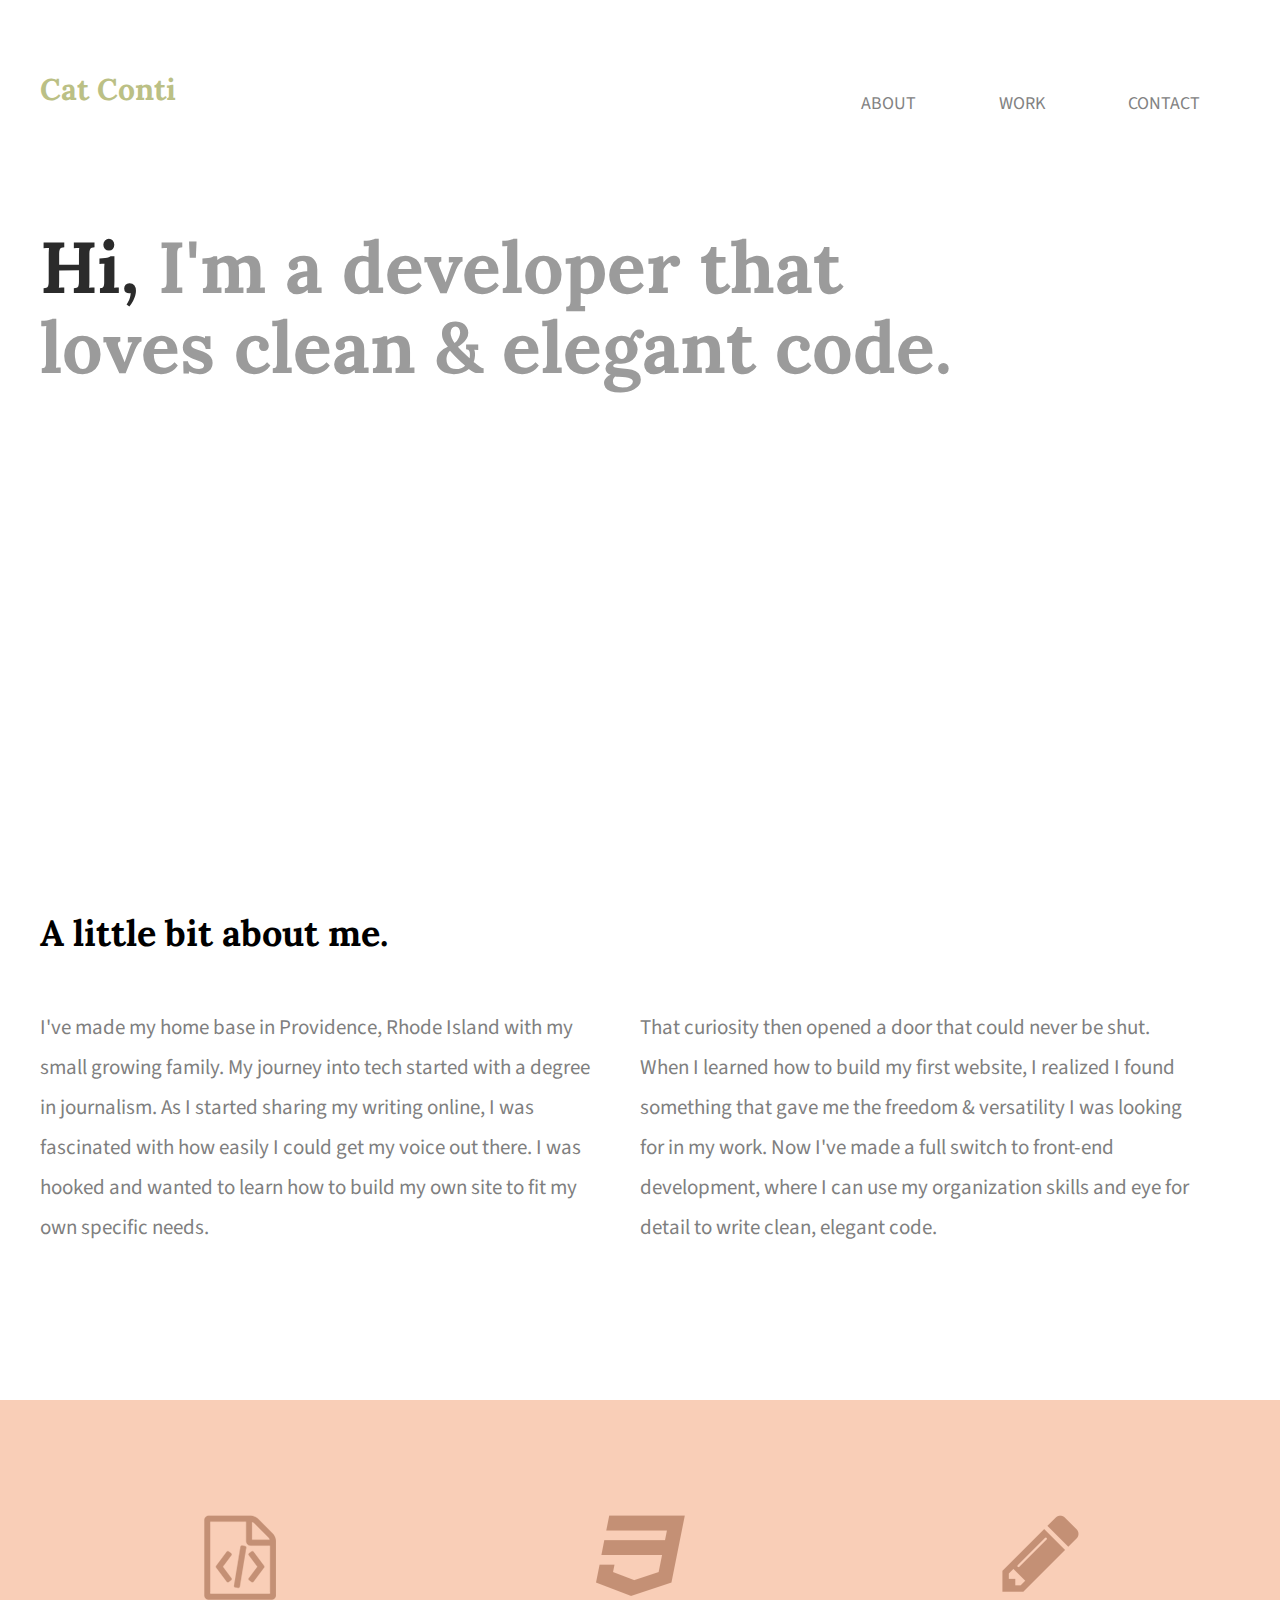
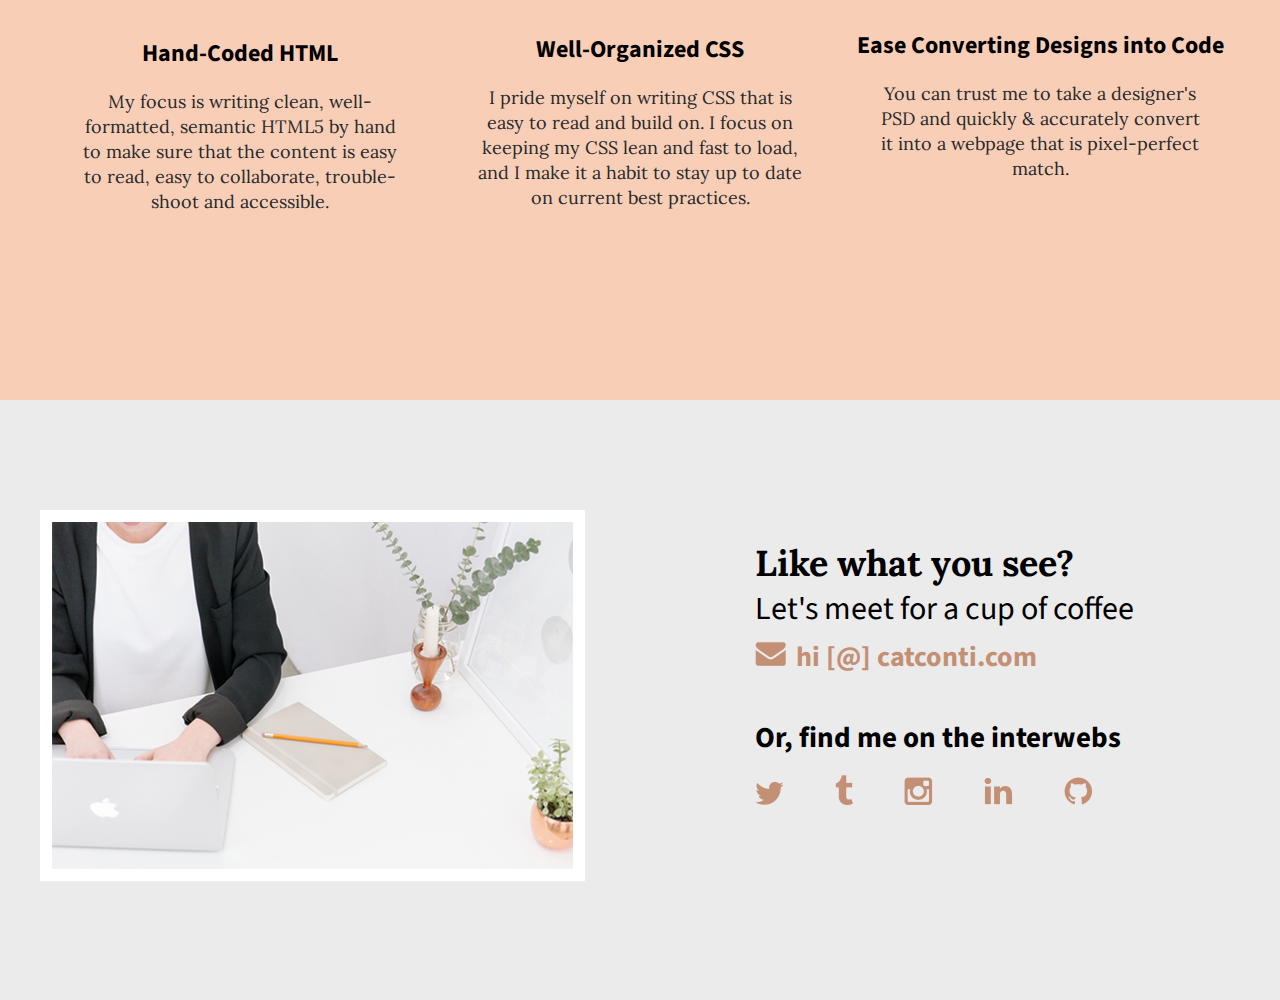
<file: index.html>
<!doctype html>
<html>

    <head>
        <title>Cat Conti | Developer</title>
        <link rel="stylesheet" href="css/normalize.css">
        <link rel="stylesheet" href="css/main.css">
        <link href='https://fonts.googleapis.com/css?family=Source+Sans+Pro:400,700' rel='stylesheet' type='text/css'>
        <link href="https://fonts.googleapis.com/css?family=Lora:400,700" rel="stylesheet">
        <link href='https://fonts.googleapis.com/css?family=Lora:400,700' rel='stylesheet' type='text/css'>
    </head>

    <body>

    	<header>
    		<div class="full-width">
	    		<div class="half-width">
	    			<h1>Cat Conti</h1>
	    		</div>
	    		<div class="half-width">
	    			<nav>
	    				<ul>
	    					<li><a href="#about">About</a></li>
	    					<li><a href="#work">Work</a></li>
	    					<li><a href="#contact">Contact</a></li>
	    				</ul>
	    			</nav>
	    		</div>
	    		<h2><span>Hi,</span> I'm a developer that loves clean & elegant code.</h2>
    		</div>
    	</header>

    	<main>
    		<section id="about">
    			<div class="full-width">
    				<h2>A little bit about me.</h2>
    				<div class="half-width">
    					<p>I've made my home base in Providence, Rhode Island with my small growing family. My journey into tech started with a degree in journalism. As I started sharing my writing online, I was fascinated with how easily I could get my voice out there. I was hooked and wanted to learn how to build my own site to fit my own specific needs.</p>
    				</div>
    				<div class="half-width">
    					<p>That curiosity then opened a door that could never be shut. When I learned how to build my first website, I realized I found something that gave me the freedom & versatility I was looking for in my work. Now I've made a full switch to front-end development, where I can use my organization skills and eye for detail to write clean, elegant code.</p>
    				</div>
    			</div>
    		</section>

    		<section id="work">
    			<div class="full-width">
    				<div class="third-width">
    					<img src="img/icon-html.png" alt="HTML icon" />
    					<h3>Hand-Coded HTML</h3>
    					<p>My focus is writing clean, well-formatted, semantic HTML5 by hand to make sure that the content is easy to read, easy to collaborate, trouble-shoot and accessible.</p>
    				</div>
    				<div class="third-width">
    					<img src="img/icon-css.png" alt="CSS icon" />
    					<h3>Well-Organized CSS</h3>
						<p>I pride myself on writing CSS that is easy to read and build on. I focus on keeping my CSS lean and fast to load, and I make it a habit to stay up to date on current best practices.</p>
    				</div>
      				<div class="third-width">
      					<img src="img/icon-pencil.png" alt="Pencil icon" />
      					<h3>Ease Converting Designs into Code</h3>
						<p>You can trust me to take a designer's PSD and quickly & accurately convert it into a webpage that is pixel-perfect match.</p>
    				</div>
    			</div>
    		</section>

    		<footer id="contact">
    			<div class="full-width">
    				<div class="half-width">
                            <img src="img/contact.png" id="contact-img" alt="Contact icon" />
    				</div>
    				<div class="half-width">
    					<h2>Like what you see?</h2>
    					<h3 id="email-header">Let's meet for a cup of coffee</h3>
    					<div id="contact-info">
    						<a href="mailto:hi@jubileeausten.com"><img src="img/icon-envelope.png" id="envelope" alt="Envelope icon" />hi [@] catconti.com</a>
	    					<h3 id="socialmedia-header">Or, find me on the interwebs</h3>
	    					<ul>
	    						<li><a href="http://www.twitter.com/jubileeausten"><img src="img/icon-twitter.png" alt="Twitter icon" /></a></li>
	    						<li><a href="http://www.tumblr.com/jubileeausten"><img src="img/icon-tumblr.png" alt="Tumblr icon" /></a></li>
	    						<li><a href="http://www.instagram.com/jubileeausten"><img src="img/icon-instagram.png" alt="Instagram icon" /></a></li>
	    						<li><a href="http://www.linkedin.com/jubileeausten"><img src="img/icon-linkedin.png" alt="LinkedIn icon" /></a></li>
	    						<li><a href="http://www.github.com/jubileeausten"><img src="img/icon-github.png" alt="Github icon" /></a></li>
	    					</ul>
    					</div>	
    				</div>
    			</div>
    		</footer>

    	</main>

    </body>

</html>
</file>
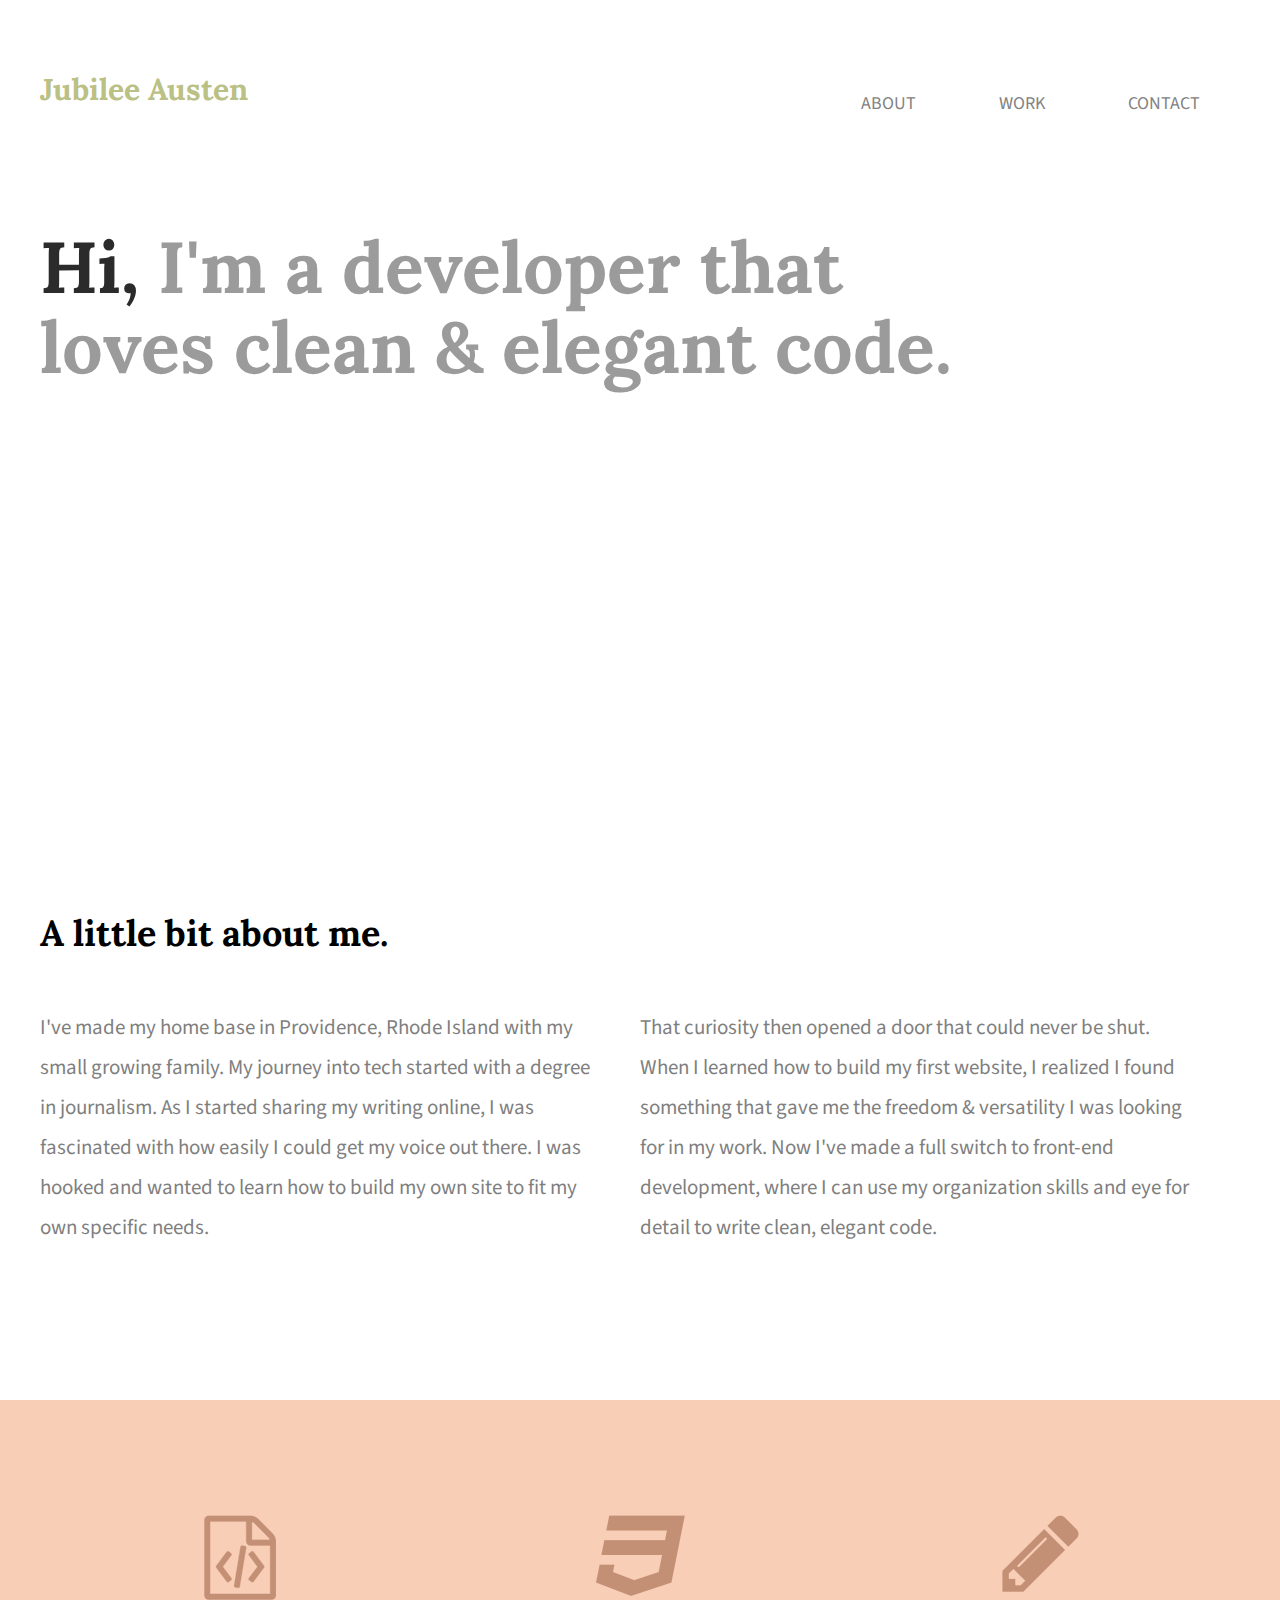
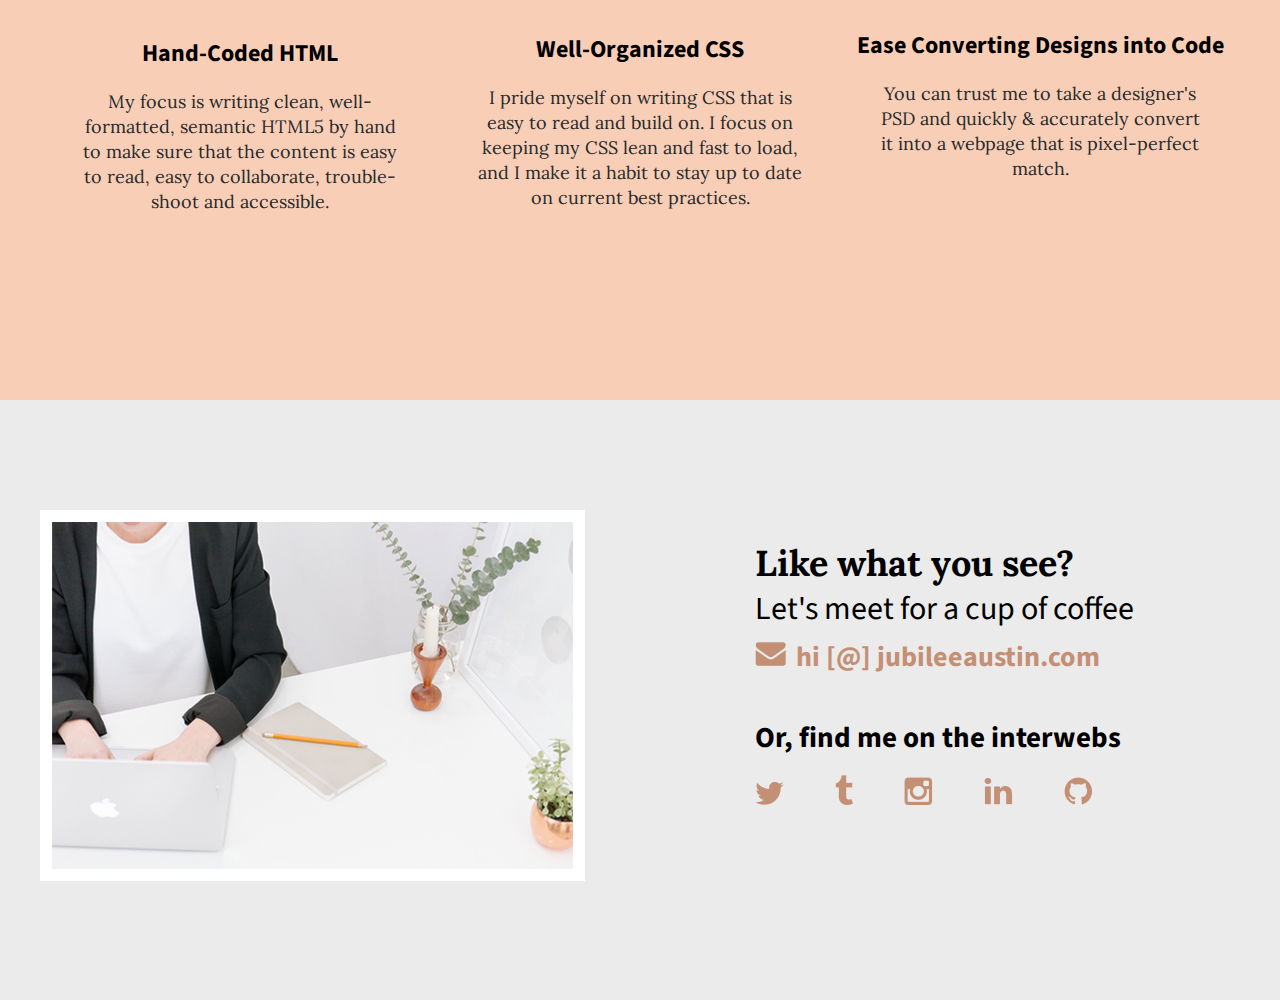
<file: index2.html>
<!doctype html>
<html>

    <head>
        <title>Cat Conti | Developer</title>
        <link rel="stylesheet" href="css/normalize.css">
        <link rel="stylesheet" href="css/main.css">
        <link href='https://fonts.googleapis.com/css?family=Source+Sans+Pro:400,700' rel='stylesheet' type='text/css'>
        <link href="https://fonts.googleapis.com/css?family=Lora:400,700" rel="stylesheet">
        <link href='https://fonts.googleapis.com/css?family=Lora:400,700' rel='stylesheet' type='text/css'>
    </head>

    <body>

    	<header>
    		<div class="full-width">
	    		<div class="half-width">
	    			<h1>Jubilee Austen</h1>
	    		</div>
	    		<div class="half-width">
	    			<nav>
	    				<ul>
	    					<li><a href="#about">About</a></li>
	    					<li><a href="#work">Work</a></li>
	    					<li><a href="#contact">Contact</a></li>
	    				</ul>
	    			</nav>
	    		</div>
	    		<h2><span>Hi,</span> I'm a developer that loves clean & elegant code.</h2>
    		</div>
    	</header>

    	<main>
    		<section id="about">
    			<div class="full-width">
    				<h2>A little bit about me.</h2>
    				<div class="half-width">
    					<p>I've made my home base in Providence, Rhode Island with my small growing family. My journey into tech started with a degree in journalism. As I started sharing my writing online, I was fascinated with how easily I could get my voice out there. I was hooked and wanted to learn how to build my own site to fit my own specific needs.</p>
    				</div>
    				<div class="half-width">
    					<p>That curiosity then opened a door that could never be shut. When I learned how to build my first website, I realized I found something that gave me the freedom & versatility I was looking for in my work. Now I've made a full switch to front-end development, where I can use my organization skills and eye for detail to write clean, elegant code.</p>
    				</div>
    			</div>
    		</section>

    		<section id="work">
    			<div class="full-width">
    				<div class="third-width">
    					<img src="img/icon-html.png" alt="HTML icon" />
    					<h3>Hand-Coded HTML</h3>
    					<p>My focus is writing clean, well-formatted, semantic HTML5 by hand to make sure that the content is easy to read, easy to collaborate, trouble-shoot and accessible.</p>
    				</div>
    				<div class="third-width">
    					<img src="img/icon-css.png" alt="CSS icon" />
    					<h3>Well-Organized CSS</h3>
						<p>I pride myself on writing CSS that is easy to read and build on. I focus on keeping my CSS lean and fast to load, and I make it a habit to stay up to date on current best practices.</p>
    				</div>
      				<div class="third-width">
      					<img src="img/icon-pencil.png" alt="Pencil icon" />
      					<h3>Ease Converting Designs into Code</h3>
						<p>You can trust me to take a designer's PSD and quickly & accurately convert it into a webpage that is pixel-perfect match.</p>
    				</div>
    			</div>
    		</section>

    		<footer id="contact">
    			<div class="full-width">
    				<div class="half-width">
                            <img src="img/contact.png" id="contact-img" alt="Contact icon" />
    				</div>
    				<div class="half-width">
    					<h2>Like what you see?</h2>
    					<h3 id="email-header">Let's meet for a cup of coffee</h3>
    					<div id="contact-info">
    						<a href="mailto:hi@jubileeausten.com"><img src="img/icon-envelope.png" id="envelope" alt="Envelope icon" />hi [@] jubileeaustin.com</a>
	    					<h3 id="socialmedia-header">Or, find me on the interwebs</h3>
	    					<ul>
	    						<li><a href="http://www.twitter.com/jubileeausten"><img src="img/icon-twitter.png" alt="Twitter icon" /></a></li>
	    						<li><a href="http://www.tumblr.com/jubileeausten"><img src="img/icon-tumblr.png" alt="Tumblr icon" /></a></li>
	    						<li><a href="http://www.instagram.com/jubileeausten"><img src="img/icon-instagram.png" alt="Instagram icon" /></a></li>
	    						<li><a href="http://www.linkedin.com/jubileeausten"><img src="img/icon-linkedin.png" alt="LinkedIn icon" /></a></li>
	    						<li><a href="http://www.github.com/jubileeausten"><img src="img/icon-github.png" alt="Github icon" /></a></li>
	    					</ul>
    					</div>	
    				</div>
    			</div>
    		</footer>

    	</main>

    </body>

</html>
</file>
<file: css/main.css>
/***** BASE STYLES *****/

body {
	font-family: 'Source Sans Pro', sans-serif;
}

#about, #work, #contact {
	height: 600px;
}


/***** GRID *****/

.full-width {
    width: 1200px;
    margin: 0 auto;
}

.half-width {
	width: 600px;
	float: left;
}

.third-width {
	width: 400px;
	float: left;
}


/***** HEADER *****/

header {
    height: 800px;
    background: url("http://www.catconti.com/img/full-background.png");
    background-size: cover;
}

header h1 { 
    padding: 50px 0;
    font-family: 'Lora', sans-serif;
    font-size: 30px;
    color: #bbc085;
}

nav {
    float: right; 
    padding: 75px 40px;
}

nav ul li{
    display: inline-block;
}

nav ul li a {
    text-transform: uppercase;
    text-decoration: none;
    font-size: 18px;
    color: #828282;
    padding-left: 80px; 
}

header h2 {
    width: 950px;
    clear: both;
    font-family: 'Lora', sans-serif;
    font-size: 72px;
    line-height: 80px;
    color: #9b9b9b;
    padding: 20px 0;
}

header h2 span {
    color: #2b2b2b;
}


/***** ABOUT *****/

#about .full-width {
	padding: 80px 0;
}

#about h2 {
	font-family: 'Lora', sans-serif;
	font-size: 36px;
}

#about p {
    font-size: 21px;
    color: #7f7f7f;
    line-height: 40px;
    padding-right: 50px;
}


/***** WORK *****/

#work {
	background-color: #f9ceb7;
	text-align: center;
}

#work .full-width {
    padding: 115px 0;
}
 
#work img {
    padding-bottom: 30px;
}

#work h3 {
    font-size: 24px;
    width: 200;
    margin: 0 auto;
}
 
#work p {
    font-family: 'Lora', sans-serif;
    font-size: 18px;
    line-height: 25px;
    color: #262a2b;
    padding: 0 35px;
}


/***** CONTACT *****/

#contact {
	background-color: #ebebeb;
}

#contact .full-width {
    padding: 110px 0;
}

#contact-img {
	border: 12px solid #ffffff;
}

#contact h2, #email-header, #socialmedia-header, #contact ul {
    padding-left: 115px;
}

#envelope {
    padding: 0 10px 0 115px;
}

#contact h2 {
    font-family: 'Lora', sans-serif;
    font-size: 36px;
}

#email-header{
    font-size: 32px;
    font-weight: 400;
    margin: -30px 0 5px 0;
}

#socialmedia-header {
    font-weight: bold;
    font-size: 29px;
    margin: 40px 0 0 0;
}

#contact a {
    text-decoration: none;
    color: #c49075;
    font-weight: bold;
    font-size: 28px;
}

#contact ul {
    list-style: none;
}

#contact ul li {
     display: inline-block;
}

#contact ul img {
    padding-right: 48px;
}
</file>
